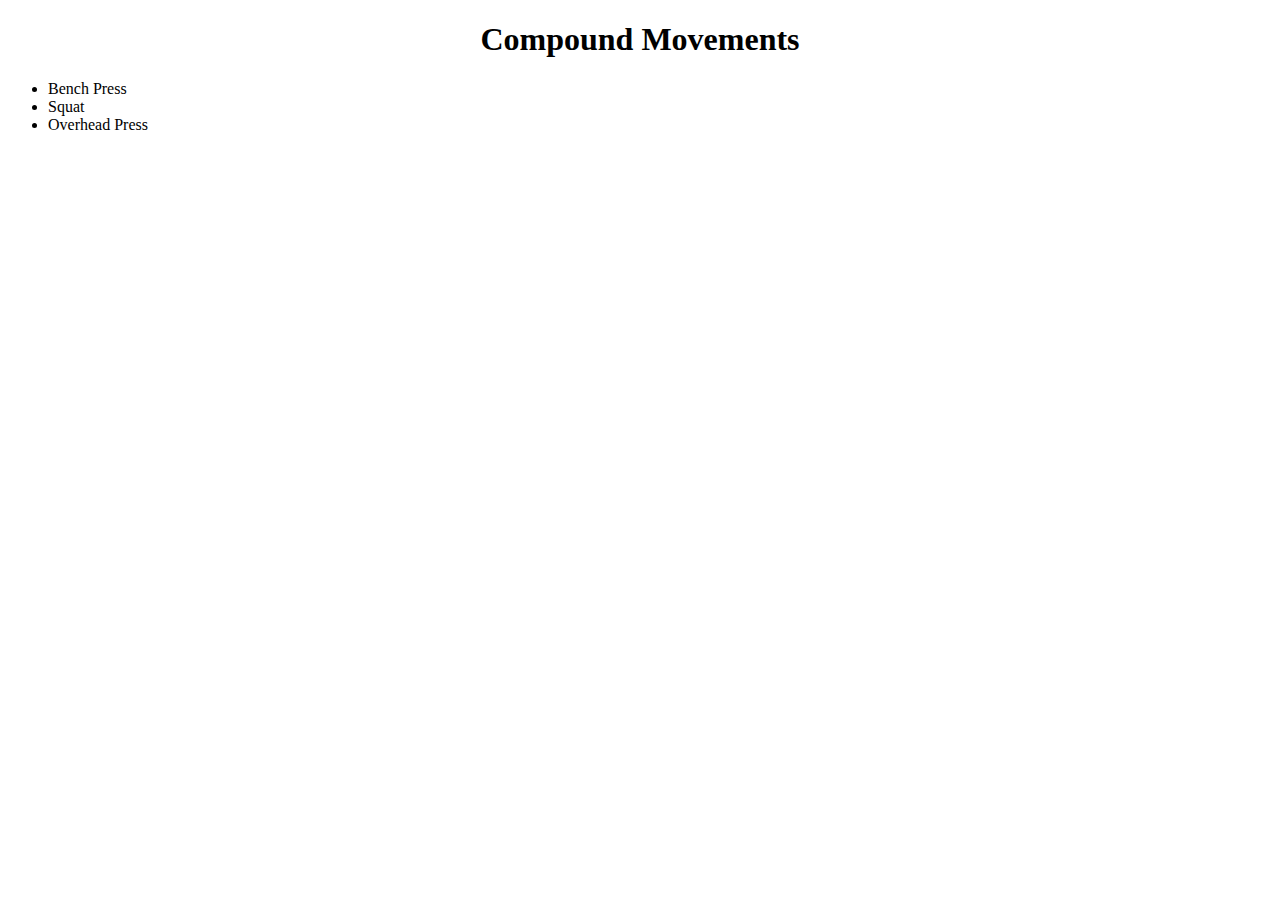
<file: index.html>
<!DOCTYPE html>
<html lang="en">

<head>
  <meta charset="utf-8">
  <title>Strength Training</title>
  <link rel="stylesheet" href="styles.css">
</head>
<body>
    <h1 id="mainHeader">Compound Movements</h1>
        
       <div class="exerciseList">
        <ul class="compoundList">
            <li>
                <a href="compoundMovements/benchpress.html">Bench Press</a>
            </li>
            <li>
                <a href="compoundMovements/squat.html">Squat</a>
            </li>
            <li>
                <a href="compoundMovements/overheadpress.html">Overhead Press</a>
            </li>
        </ul>
        </div>
</body>

</html>
</file>
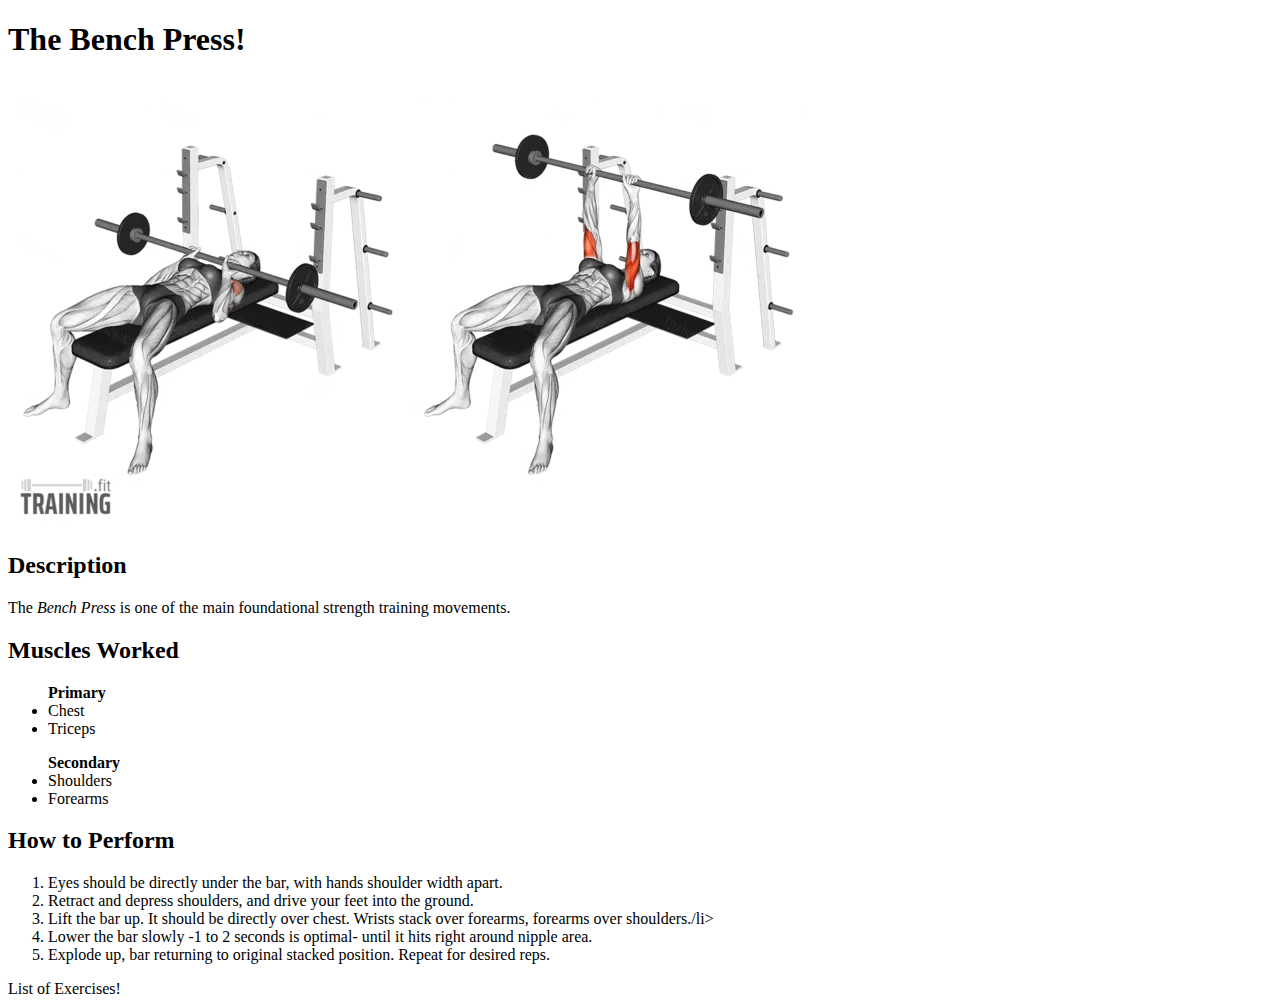
<file: compoundMovements/benchpress.html>
<!DOCTYPE html>
<html lang="en">

<head>
    <meta charset="utf-8">
    <title>
        Bench Press
    </title>
    <link rel="stylesheet" href="../styles.css">
</head>
<body>
    <h1>The Bench Press!</h1>
      <img src="../images/dummybench.img">
    <h2>Description</h2>
        <p>The <em>Bench Press</em> is one of the main foundational strength training movements.
    <h2>Muscles Worked</h2>
        <ul><strong>Primary</strong>
            <li>Chest</li>
            <li>Triceps</li>
        </ul>
        <ul><strong>Secondary</strong>
            <li>Shoulders</li>
            <li>Forearms</li>
        </ul>
        
    <h2>How to Perform</h2>
        <ol>
            <li>Eyes should be directly under the bar, with hands shoulder width apart.</li>
            <li>Retract and depress shoulders, and drive your feet into the ground.</li>
            <li>Lift the bar up. It should be directly over chest. Wrists stack over forearms, forearms over shoulders./li>
            <li>Lower the bar slowly -1 to 2 seconds is optimal- until it hits right around nipple area.</li>
            <li>Explode up, bar returning to original stacked position. Repeat for desired reps.</li>
        </ol>

    <a href="../index.html">List of Exercises!</a>
</body>
</html>
</file>
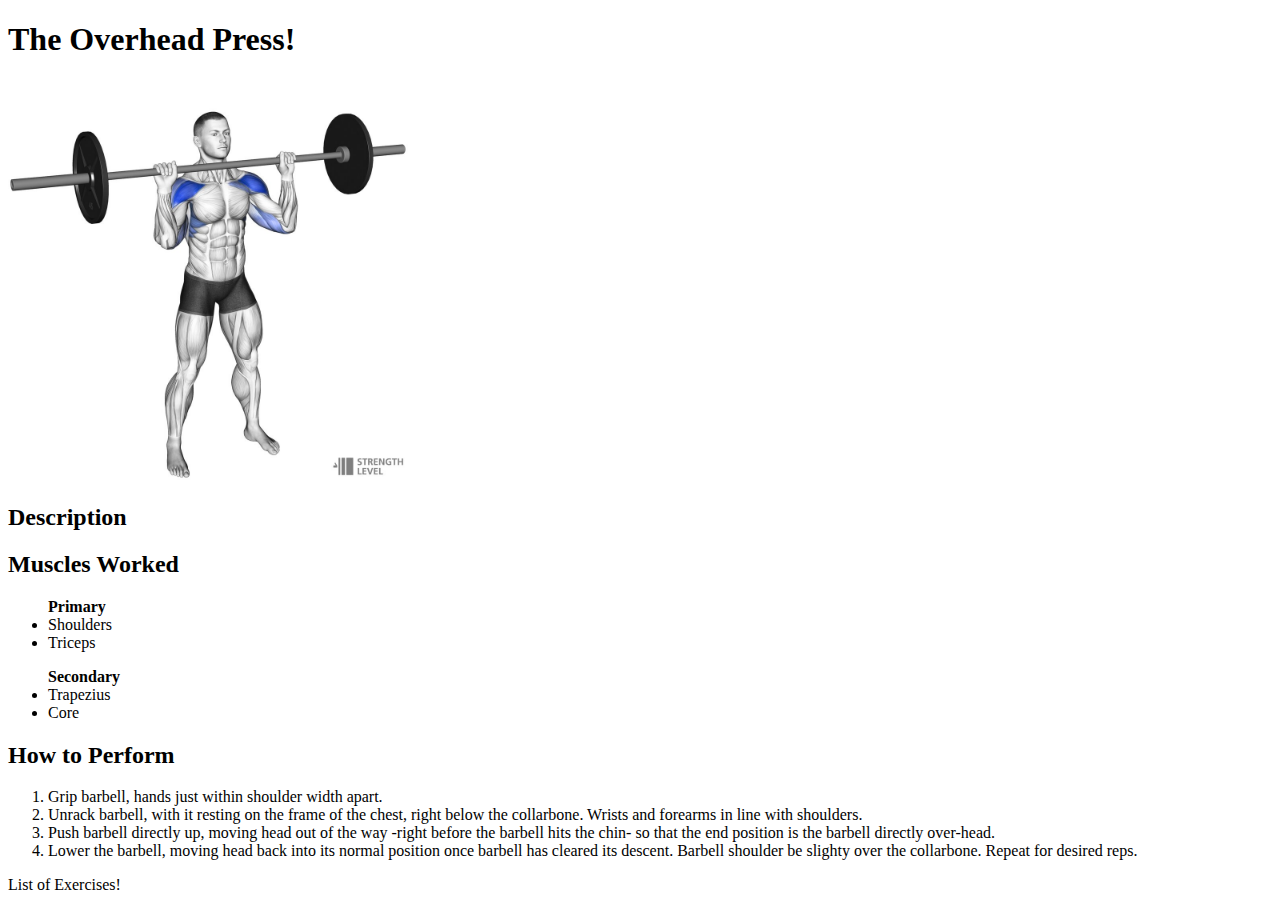
<file: compoundMovements/overheadpress.html>
<!DOCTYPE html>
<html lang="en">

<head>
    <meta charset="utf-8">
    <title>Overhead Press</title>
    <link rel="stylesheet" href="../styles.css">
</head>
<body>
    <h1>The Overhead Press!</h1>
        <img class="ohpimg" src="../images/shoulderpress.img">
    <h2>Description</h2>

    <h2>Muscles Worked</h2>
        <ul><strong>Primary</strong>
            <li>Shoulders</li>
            <li>Triceps</li>
        </ul>
        <ul><strong>Secondary</strong>
            <li>Trapezius</li>
            <li>Core</li>
        </ul>

    <h2>How to Perform</h2>
        <ol>
            <li>Grip barbell, hands just within shoulder width apart.</li>
            <li>Unrack barbell, with it resting on the frame of the chest, right below the collarbone. Wrists and forearms in line with shoulders.</li>
            <li>Push barbell directly up, moving head out of the way -right before the barbell hits the chin- so that the end position is the barbell directly over-head.</li>
            <li>Lower the barbell, moving head back into its normal position once barbell has cleared its descent. Barbell shoulder be slighty over the collarbone. Repeat for desired reps.</li>
        </ol>

        <a href="../index.html">List of Exercises!</a>
</body>

</html>
</file>
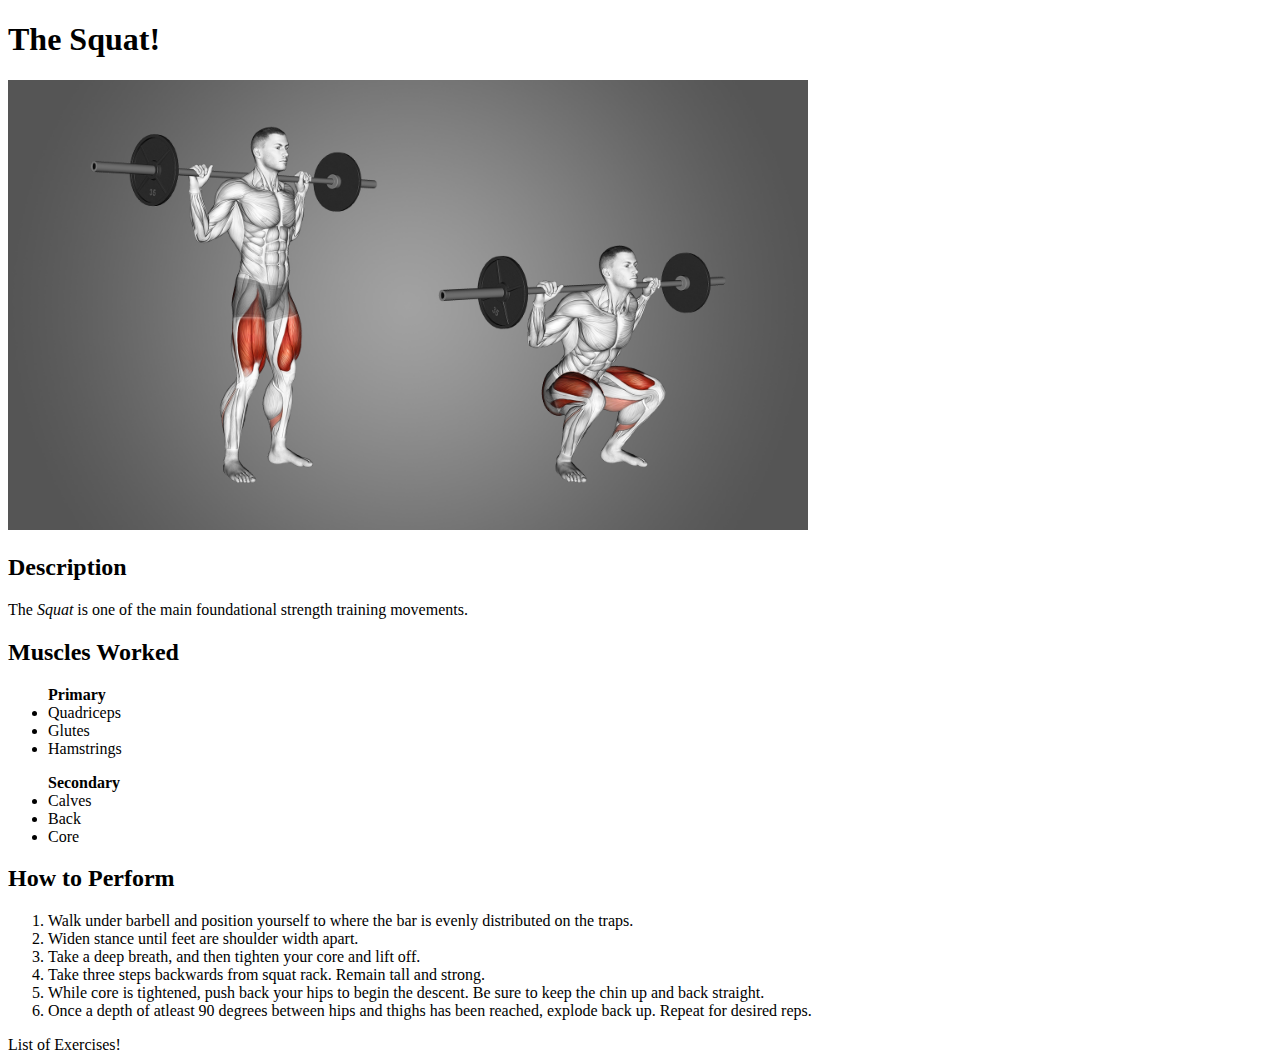
<file: compoundMovements/squat.html>
<!DOCTYPE html>
<html lang="en">
    
<head>
    <meta charset="utf-8">
    <title>Squat</title>
    <link rel="stylesheet" href="../styles.css">
</head>
<body>
    <h1>The Squat!</h1>
    <img class="squatimg" src="../images/barbellsquat.img">
    <h2>Description</h2>
        <p>The <em>Squat</em> is one of the main foundational strength training movements.</p>
    <h2>Muscles Worked</h2>
        <ul><strong>Primary</strong>
            <li>Quadriceps</li>
            <li>Glutes</li>
            <li>Hamstrings</li>
        </ul>
        
        <ul><strong>Secondary</strong>
            <li>Calves</li>
            <li>Back</li>
            <li>Core</li>
        </ul>
    <h2>How to Perform</h2>
        <ol>
            <li>Walk under barbell and position yourself to where the bar is evenly distributed on the traps.</li>
            <li>Widen stance until feet are shoulder width apart.</li>
            <li>Take a deep breath, and then tighten your core and lift off.</li>
            <li>Take three steps backwards from squat rack. Remain tall and strong.</li>
            <li>While core is tightened, push back your hips to begin the descent. Be sure to keep the chin up and back straight.</li>
            <li>Once a depth of atleast 90 degrees between hips and thighs has been reached, explode back up. Repeat for desired reps.</li>
        </ol>

<a href="../index.html">List of Exercises!</a>    
</body>
</html>
</file>
<file: styles.css>
#mainHeader{
    text-align: center;
}
a:link{
    text-decoration:none;
    color: black;
}
a:visited{
    color: black;
}

.exerciseList{
}

.squatimg{
    width: 800px;
    height: auto;
}

.ohpimg{
    width: 400px;
    height:auto;
}
</file>
